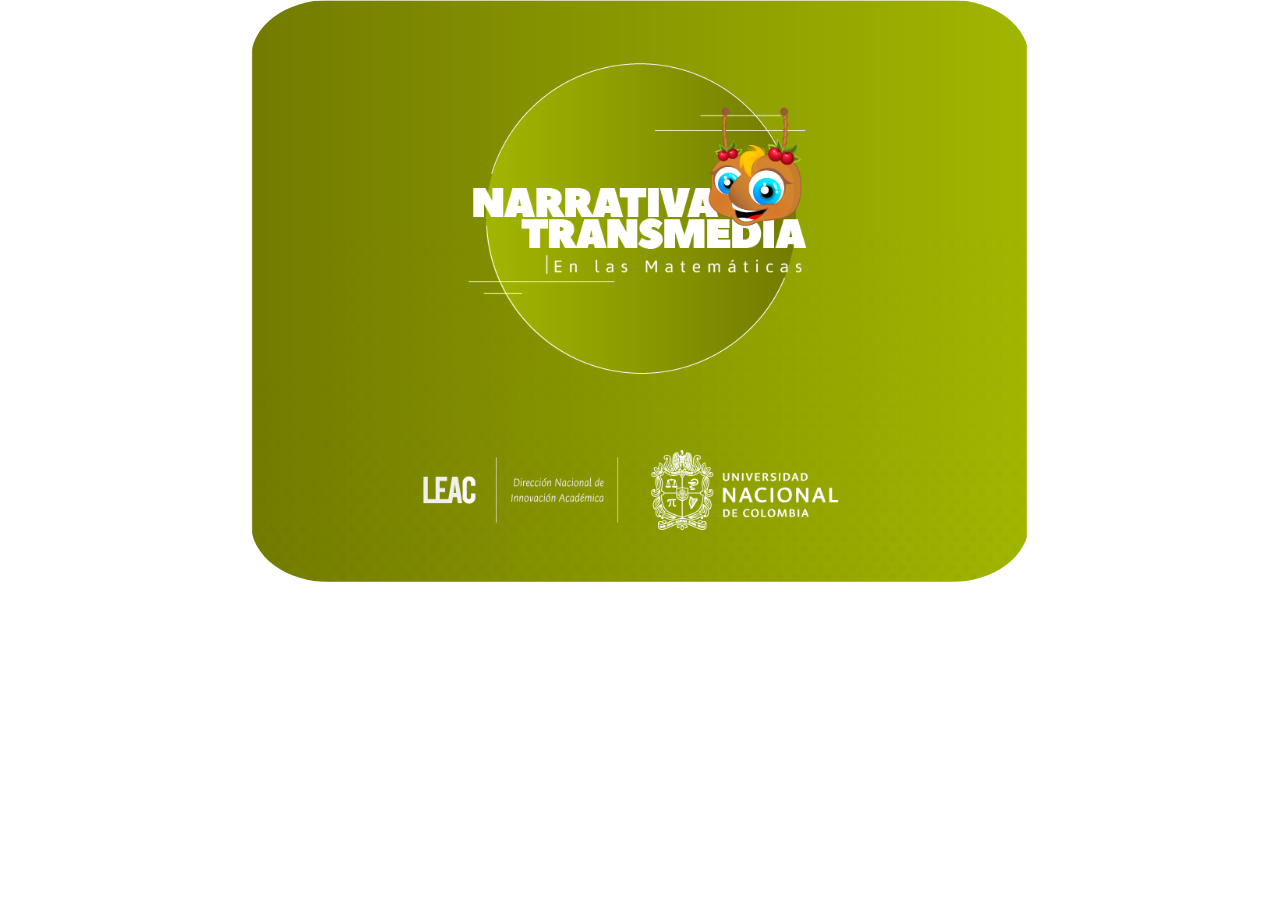
<file: index.html>
<!DOCTYPE html><!--indica que se esta trabajando en html5-->
<html lang="es"><!-- Lenguaje de la pagina -->
    <head>
    	<meta charset="UTF-8"><!--indica de forma expresa la codificación de ¡¡¡caracteres utilizada!!! (por ejemplo tildes)-->
        <meta name="viewport" content="width=device-width, initial-scale=1.0"><!--sirve para optimizar el sitio para móviles-->
        <meta http-equiv="X-UA-Compatible" content="ie=edge">
        <meta name="application-name"content="Narrativa transmedia en las matemáticas"> 
        <meta name="author" content="Diego David Ramos Sánchez, ddramoss@unal.edu.co">
        <meta http-equiv="refresh" content="3;URL=web/pag1.html"><!-- Carga otra pagina despues de 3 segundos -->
        <link rel="stylesheet" href="css/estilo/estilo0.css">
        <link rel="stylesheet" href="css/animacion/animacion0.css">
        <link rel="stylesheet" href="css/estilo/general.css">
        <link rel="icon" href="images/favicon/hor.ico"><!-- Icono de la pagina -->

		<title>Narrativa transmedia en las matemáticas</title>
	</head>

	<body>
		<div class="contenedor">
            <img src="images/screen0/fondo.png" alt="Imagen de Inicio" class="fondoInicio animatedg bounceIn">  
        </div>
    </body>
    
</html>
</file>
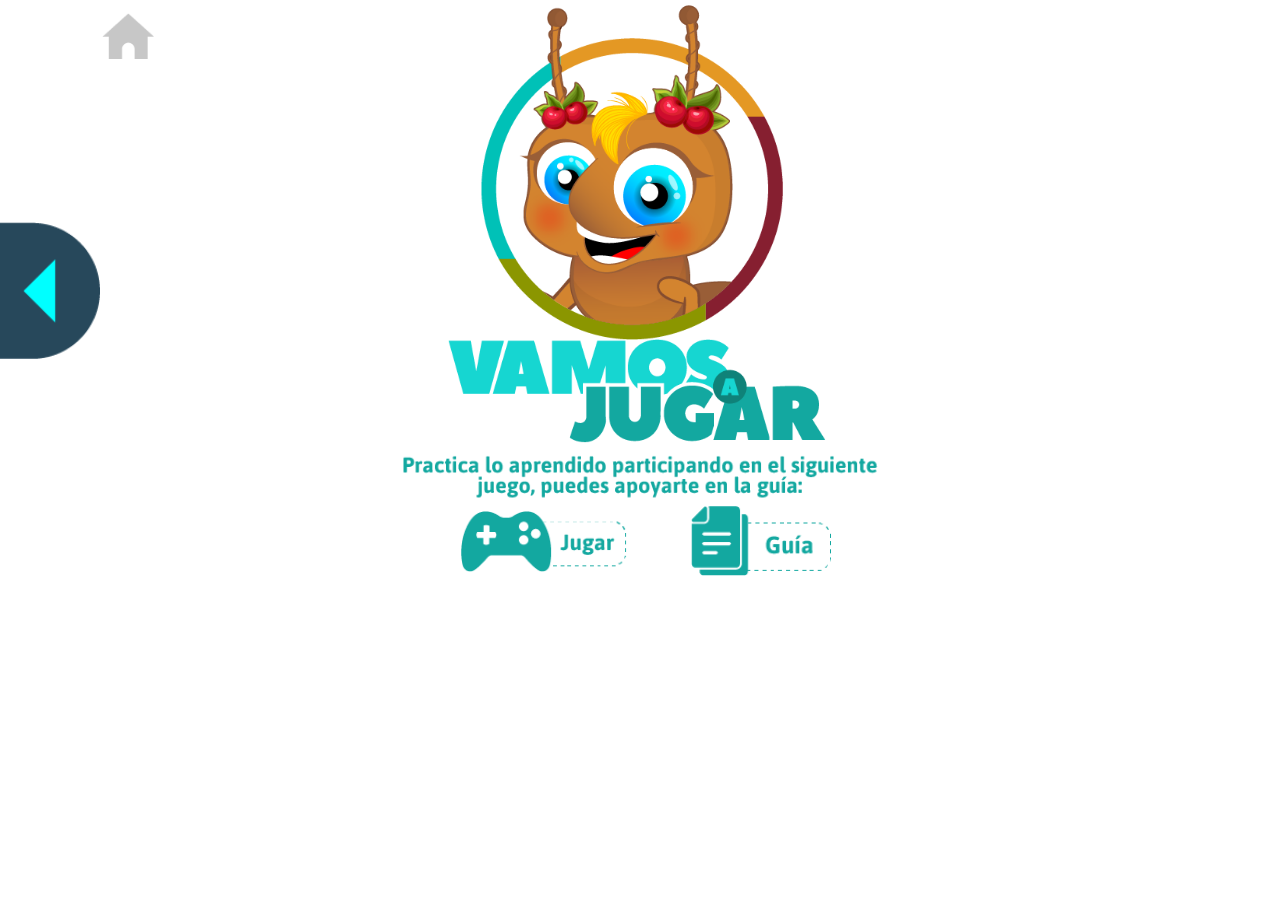
<file: web/pag12.html>
<!DOCTYPE html><!--indica que se esta trabajando en html5-->
<html lang="es">
    <head>
    	<meta charset="UTF-8"><!--indica de forma expresa la codificación de ¡¡¡caracteres utilizada!!! (por ejemplo tildes)-->
        <meta name="viewport" content="width=device-width, initial-scale=1.0"><!--sirve para optimizar el sitio para móviles-->
        <meta http-equiv="X-UA-Compatible" content="ie=edge">
        <meta name="application-name"content="Narrativa transmedia en las matemáticas"/> 
        <meta name="author" content="Diego David Ramos Sánchez, ddramoss@unal.edu.co" />
       
        <link rel="stylesheet"   href="../css/estilo/estilo12.css">
        <link rel="stylesheet"   href="../css/estilo/general.css">
        <link rel="stylesheet"   href="../css/animacion/animacion12.css">
        <link rel="stylesheet"   href="../css/animacion/general.css">
        <link rel="icon"  href="../images/favicon/hor.ico">

		<title>Narrativa transmedia en las matemáticas</title>
	</head>

	<body>
		<div class="contenedor">

                
            <div class="fondo">
                <img src="../images/screen12/fondo.png">
            </div>  
            
            <div class="hormiga  ">
                <img  src="../images/screen12/hormi.png" >
            </div>

            <div class="b1  agrandarB">
                <a href="#">
                <img  src="../images/screen12/b1.png" >
                </a>
            </div>

            <div class="b2  agrandarB">
                <a href="#">
                <img  src="../images/screen12/b2.png" >
                </a>
            </div>

            <div class="til  animated lightSpeedIn">
                <img  src="../images/screen12/til.png" >
            </div>

            <div class="txt  animated lightSpeedIn">
                <img  src="../images/screen12/txt.png" >
            </div>

            


            <div  class="home agrandarC casa" >
                <a href="pag2.html">
                    <img src="../images/botones/home.png" alt="" >
                </a>
            </div >


            <div  class="reg  agrandarB" " >
                <a href="pag3.html">
                    <img src="../images/botones/reg.png" alt="" >
                </a>
            </div >



        </div>
        <script src="https://code.jquery.com/jquery-3.2.1.js"></script>
        <script type="text/javascript">
            $(document).ready(function() {
                
                setTimeout(function() {
                    $(".aparece").fadeIn(1500);
                },900);
                
            });
        </script>
	</body>

</html>
</file>
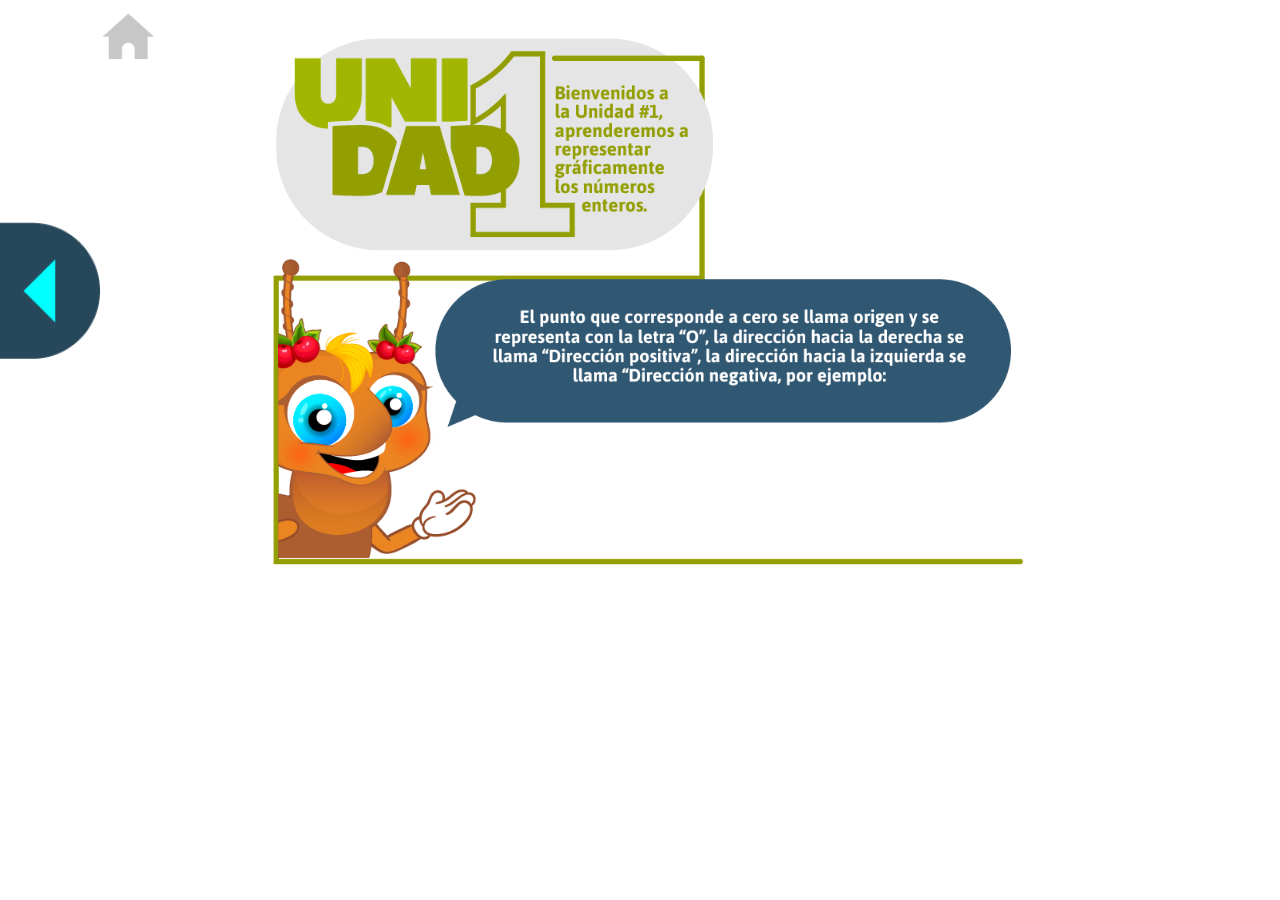
<file: web/pag6.html>
<!DOCTYPE html><!--indica que se esta trabajando en html5-->
<html lang="es">
    <head>
    	<meta charset="UTF-8"><!--indica de forma expresa la codificación de ¡¡¡caracteres utilizada!!! (por ejemplo tildes)-->
        <meta name="viewport" content="width=device-width, initial-scale=1.0"><!--sirve para optimizar el sitio para móviles-->
        <meta http-equiv="X-UA-Compatible" content="ie=edge">
        <meta name="application-name"content="Narrativa transmedia en las matemáticas"/> 
        <meta name="author" content="Diego David Ramos Sánchez, ddramoss@unal.edu.co" />
       
        <link rel="stylesheet"   href="../css/estilo/estilo6.css">
        <link rel="stylesheet"   href="../css/estilo/general.css">
        <link rel="stylesheet"   href="../css/animacion/animacion6.css">
        <link rel="stylesheet"   href="../css/animacion/general.css">
        <link rel="icon"  href="../images/favicon/hor.ico">

		<title>Narrativa transmedia en las matemáticas</title>
	</head>

	<body>
		<div class="contenedor">

                
            <div class="fondo">
                <img src="../images/screen6/fondo.png">
            </div> 
            
            <div class="texto1 animated2 bounceInRight ">
                <img  src="../images/screen6/txt1.png" >
            </div>

            <div  class="texto2 aparece" style="display:none;" >
                <img src="../images/screen6/txt2.png" alt="" >
                
            </div >

            <div  class="hormi animated bounceInLeft"  >
                <img src="../images/screen6/hormi.png" alt="" >
                
            </div >



            <div  class="home agrandarC casa" >
                <a href="pag2.html">
                    <img src="../images/botones/home.png" alt="" >
                </a>
            </div >


            <div  class="reg  agrandarB" " >
                <a href="pag5.html">
                    <img src="../images/botones/reg.png" alt="" >
                </a>
            </div >


        </div>
        <script src="https://code.jquery.com/jquery-3.2.1.js"></script>
        <script type="text/javascript">
            $(document).ready(function() {
                
                setTimeout(function() {
                    $(".aparece").fadeIn(1500);
                },4500);
                
            });
        </script>
	</body>

</html>
</file>
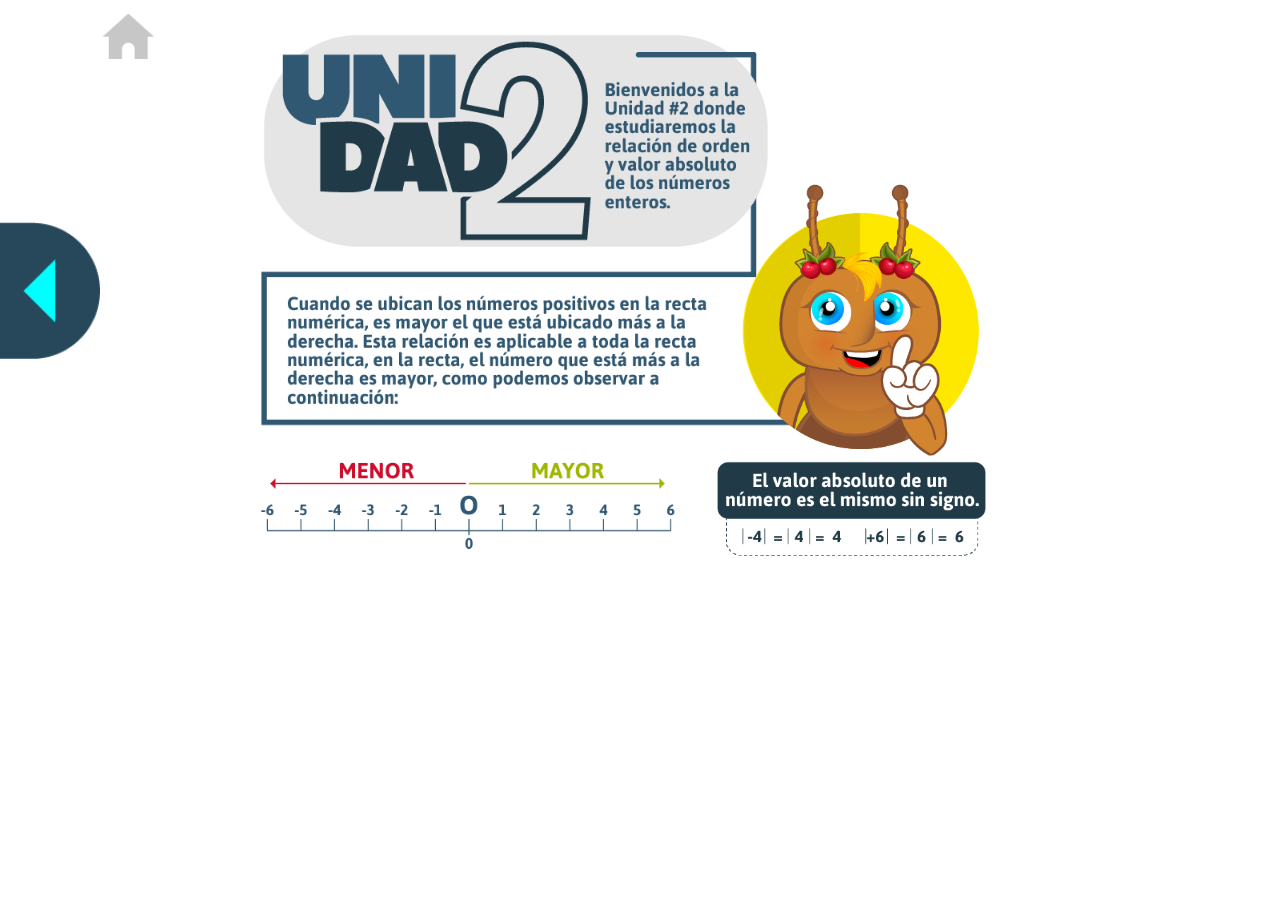
<file: web/pag7.html>
<!DOCTYPE html><!--indica que se esta trabajando en html5-->
<html lang="es">
    <head>
    	<meta charset="UTF-8"><!--indica de forma expresa la codificación de ¡¡¡caracteres utilizada!!! (por ejemplo tildes)-->
        <meta name="viewport" content="width=device-width, initial-scale=1.0"><!--sirve para optimizar el sitio para móviles-->
        <meta http-equiv="X-UA-Compatible" content="ie=edge">
        <meta name="application-name"content="Narrativa transmedia en las matemáticas"/> 
        <meta name="author" content="Diego David Ramos Sánchez, ddramoss@unal.edu.co" />
       
        <link rel="stylesheet"   href="../css/estilo/estilo7.css">
        <link rel="stylesheet"   href="../css/estilo/general.css">
        <link rel="stylesheet"   href="../css/animacion/animacion7.css">
        <link rel="stylesheet"   href="../css/animacion/general.css">
        <link rel="icon"  href="../images/favicon/hor.ico">

		<title>Narrativa transmedia en las matemáticas</title>
	</head>

	<body>
		<div class="contenedor">

                
            <div class="fondo">
                <img src="../images/screen7/fondo.png">
            </div> 

            <div  class="home agrandarC casa" >
                <a href="pag2.html">
                    <img src="../images/botones/home.png" alt="" >
                </a>
            </div >


            <div  class="reg  agrandarB " >
                <a href="pag5.html">
                    <img src="../images/botones/reg.png" alt="" >
                </a>
            </div >
            
            <div  class="hormi animated bounceInUp"  >
                <img src="../images/screen7/hormi.png" alt="" >
                
            </div >

        </div>
	</body>

</html>
</file>
<file: css/estilo/estilo0.css>
﻿
/*==================>Scroll<==================*/

::-webkit-scrollbar{
  width: 10px;
  background-color: #FFFFFF;
}
::-webkit-scrollbar-track{
  -webkit-box-shadow: inset 0 0 6px rgba(0,0,0,0.3);
  border-radius: 10px;
  background-color: #F1F1F1;
}
::-webkit-scrollbar-thumb{
  border-radius: 10px; 
  -webkit-box-shadow: inset 0 0 6px rgba(0,0,0,.3);
  background-color: #9EE129;
}
/*==========================================*/

.fondoInicio{
  /*(fixed) se posiciona a partir del navegdor donde se quiera, queda fijo */
  /*(absolute) se posiciona a partir de la posicion del padre */
  /*(relative) respeta el orden de las posiciones de los demas objetos div*/
  position: relative;
  left: 19.6%; /*posicion horizontal*/
  width: 60.8%;/*tamaño*/
  border-radius: 10%;
  /*border: 2px solid #4D0FE9;*/
}
</file>
<file: css/estilo/general.css>
﻿/*Normalizar el documento*/
* {
  margin: 0; 
  padding: 0; 
  box-sizing: border-box;
}

body{
  background: #FFFFFF;
  cursor: url(../../images/cur.cur),auto;
  overflow-x: hidden;
}

a{
  cursor: url(../../images/15.cur),auto;
}

img{
	width: 100%; 
}

.contenedor{
  width: 100vw;
  position: relative;
  /*height: 100vh;*/
  /*border: 3px solid #FA0505;*/
}

.fondo{
  /*(fixed) se posiciona a partir del navegdor donde se quiera, queda fijo */
  /*(absolute) se posiciona a partir de la posicion del padre */
  /*(relative) respeta el orden de las posiciones de los demas objetos div*/
  position: relative;
  margin-top: 0.6%;
  left: 19.9%; /*posicion horizontal*/
  width: 60.2%;/*tamaño*/
  /*border: 3px solid #4D0FE9;*/
}

.home{
  position: absolute; 
  top: 1%;
  left: 8%;
  width: 4%; 
  /*border: 3px solid #11F937;*/
}

.reg{
  position: absolute; 
  top:37.5%;
  left: -0.2%;
  width: 8%; 
  /*border: 3px solid #11F937;*/
}

.sig{
  position: absolute; 
  top:37.5%;
  left: 92.2%;
  width: 8%; 
  /*border: 3px solid #11F937;*/
}
</file>
<file: css/estilo/estilo12.css>
/*==================>Scroll<==================*/

::-webkit-scrollbar{
  width: 10px;
  background-color: #FFFFFF;
}
::-webkit-scrollbar-track{
  -webkit-box-shadow: inset 0 0 6px rgba(0,0,0,0.3);
  border-radius: 12px;
  background-color: #F1F1F1;
}
::-webkit-scrollbar-thumb{
  border-radius: 12px; 
  -webkit-box-shadow: inset 0 0 6px rgba(0,0,0,.3);
  background-color: #167268;
}
/*==========================================*/

.hormiga{
  position: absolute; 
  top: -7%;
  left: 35%;
  width: 30%; 
  z-index: 4;
  /*border: 3px solid #EB08E8;*/
}

.b1{
	position: absolute; 
  top: 88%;
  left: 36%;
  width: 13%; 
  z-index: 6;
  /*border: 3px solid #15F1E9;*/
}

.b2{
  position: absolute; 
  top: 87.2%;
  left: 54%;
  width: 11%;  
  z-index: 6;
  /*border: 3px solid #15F1E9;*/
}

.til{
  position: absolute; 
  top: 58%;
  left: 35%;
  width: 30%; 
  z-index: 6;
  /*border: 3px solid #15F1E9;*/
}
.txt{
  position: absolute; 
  top: 78%;
  left: 31%;
  width: 38%; 
  z-index: 6;
  /*border: 3px solid #15F1E9;*/
}
</file>
<file: css/animacion/animacion12.css>
.lightSpeedIn {
  animation-name: lightSpeedIn;
  animation-timing-function: ease-out;
}
@keyframes lightSpeedIn {
  from {
    -webkit-transform: translate3d(190%, 0, 0) skewX(-30deg);
    transform: translate3d(190%, 0, 0) skewX(-30deg);
  }

  60% {
    -webkit-transform: skewX(20deg);
    transform: skewX(20deg);
  }

  80% {
    -webkit-transform: skewX(-5deg);
    transform: skewX(-5deg);
  }

  to {
    -webkit-transform: none;
    transform: none;
  }
}
</file>
<file: css/animacion/general.css>
/*====================== la imagen se vulve opaca y luego oscura (titilea) ====================== */
.casa:hover {
  animation-name: cas; /*nombre de la animacion*/
  animation-duration: 1s;  /*Tiempo que dura la animación*/
  animation-timing-function: linear;/*tipo de animación*/
  animation-iteration-count:infinite;/*cuantas veces sucede la animación*/
  animation-direction: alternate;
}
@keyframes cas {  
  0% { opacity: .5; }
  100% { opacity: 1; }
}

/*====================== la imagen se vulve opaca y luego oscura (titilea) ====================== */
#parpadeo {
  animation-name: parpadear; /*nombre de la animacion*/
  animation-duration: 1s;  /*Tiempo que dura la animación*/
  animation-timing-function: linear;/*tipo de animación*/
  animation-iteration-count:infinite;/*cuantas veces sucede la animación*/
  animation-direction: alternate;
}
@keyframes parpadear {  
  0% {opacity: 1.0; }
  50% { opacity: 0.3; }
  100% { opacity: 1.0; }
}

/*========Agranda la imagen al pasar el cursor========*/
.agrandarB:hover  {
  transform:scale(1.1);
}

.agrandarC:hover  {
	transform:scale(1.2);
}

/*====================== la imagen creze y se apequeña ========================================== */
#camTam {
  animation-name: escala; /*nombre de la animacion*/
  animation-duration: 1s;  /*Tiempo que dura la animación*/
  animation-timing-function: linear;/*tipo de animación*/
  animation-iteration-count:infinite;/*cuantas veces sucede la animación*/
  animation-direction: alternate;
}
@keyframes escala {  
  from{transform: scale(1);}
  to{transform: scale(.9);}
}
/*=====================================================================================================*/

.animated {
  animation-duration: 2.5s;
  animation-fill-mode: both;
}


/*=======================Entra una imagen de derecha a izquierda ========================*/
.bounceInRight {
  animation-name: bounceInRight;
}
@keyframes bounceInRight {
  from, 60%, 75%, 90%, to {
    animation-timing-function: cubic-bezier(0.215, 0.610, 0.355, 1.000);
  }
  from {
    transform: translate3d(3000px, 0, 0);
  }
  60% {
    transform: translate3d(-25px, 0, 0);
  }
  75% {
    transform: translate3d(10px, 0, 0);
  }
  90% {
    transform: translate3d(-5px, 0, 0);
  }
  to {
    transform: none;
  }
}

/*=========================================================================================*/

/*=======================Entra una imagen de izquierda a derecha ========================*/
.bounceInLeft {
  animation-name: bounceInLeft;
}
@keyframes bounceInLeft {
  from, 60%, 75%, 90%, to {
    animation-timing-function: cubic-bezier(0.215, 0.610, 0.355, 1.000);
  }
  0% {
    transform: translate3d(-3000px, 0, 0);
  }
  60% {
    transform: translate3d(25px, 0, 0);
  }
  75% {
    transform: translate3d(-10px, 0, 0);
  }
  90% {
    transform: translate3d(5px, 0, 0);
  }
  to {
    transform: none;
  }
}
/*=========================================================================================*/
</file>
<file: css/estilo/estilo6.css>
/*==================>Scroll<==================*/

::-webkit-scrollbar{
  width: 10px;
  background-color: #FFFFFF;
}
::-webkit-scrollbar-track{
  -webkit-box-shadow: inset 0 0 6px rgba(0,0,0,0.3);
  border-radius: 12px;
  background-color: #F1F1F1;
}
::-webkit-scrollbar-thumb{
  border-radius: 12px; 
  -webkit-box-shadow: inset 0 0 6px rgba(0,0,0,.3);
  background-color: #167268;
}
/*==========================================*/

.texto1{
  position: absolute; 
  top: 47.5%;
  left: 34%;
  width: 45%; 
  /*border: 3px solid #15F1E9;*/
}

.texto2{
  position: absolute; 
  top: 80%;
  left: 39%;
  width: 39%; 
  /*border: 3px solid #15F1E9;*/
}

.hormi{
  position: absolute; 
  top: 43.7%;
  left: 21.7%;
  width: 15.5%; 
  z-index: 5;
  /*border: 3px solid #15F1E9;*/
}
</file>
<file: css/estilo/estilo7.css>
/*==================>Scroll<==================*/

::-webkit-scrollbar{
  width: 10px;
  background-color: #FFFFFF;
}
::-webkit-scrollbar-track{
  -webkit-box-shadow: inset 0 0 6px rgba(0,0,0,0.3);
  border-radius: 12px;
  background-color: #F1F1F1;
}
::-webkit-scrollbar-thumb{
  border-radius: 12px; 
  -webkit-box-shadow: inset 0 0 6px rgba(0,0,0,.3);
  background-color: #167268;
}
/*==========================================*/

.hormi{
  position: absolute; 
  top: 26%;
  left: 56%;
  width: 21%; 
  z-index: 5;
  /*border: 3px solid #15F1E9;*/
}
</file>
<file: css/animacion/animacion7.css>
.bounceInUp {
  -webkit-animation-name: bounceInUp;
  animation-name: bounceInUp;
}

@keyframes bounceInUp {
  from, 60%, 75%, 90%, to {
    -webkit-animation-timing-function: cubic-bezier(0.215, 0.610, 0.355, 1.000);
    animation-timing-function: cubic-bezier(0.215, 0.610, 0.355, 1.000);
  }

  from {
    -webkit-transform: translate3d(0, 110%, 0);
    transform: translate3d(0, 110%, 0);
  }

  60% {
    -webkit-transform: translate3d(0, -20px, 0);
    transform: translate3d(0, -20px, 0);
  }

  75% {
    -webkit-transform: translate3d(0, 10px, 0);
    transform: translate3d(0, 10px, 0);
  }

  90% {
    -webkit-transform: translate3d(0, -5px, 0);
    transform: translate3d(0, -5px, 0);
  }

  to {
    -webkit-transform: translate3d(0, 0, 0);
    transform: translate3d(0, 0, 0);
  }
}
</file>
<file: css/animacion/animacion0.css>
﻿

.animatedg {
  animation-duration: 2.5s;
  animation-fill-mode: both;
}

/*====================>Entrada rebotando<=============================*/
.bounceIn {
  animation-name: bounceIn;
}
@keyframes bounceIn {
  from, 20%, 40%, 60%, 80%, to {
    animation-timing-function: cubic-bezier(0.215, 0.610, 0.355, 1.000);
  }
  0% {
    /*opacity: 0;*/
    transform: scale3d(.3, .3, .3);
  }
  20% {
    transform: scale3d(1.1, 1.1, 1.1);
  }
  40% {
    transform: scale3d(.9, .9, .9);
  }
  60% {
    /*opacity: 1;*/
    transform: scale3d(1.03, 1.03, 1.03);
  }
  80% {
    transform: scale3d(.97, .97, .97);
  }
  to {
    /*opacity: 1;*/
    transform: scale3d(1, 1, 1);
  }
}
</file>
<file: css/animacion/animacion6.css>
.animated2 {
  animation-duration: 2.5s;
  animation-delay: 2s;
  animation-fill-mode: both;
}
</file>
